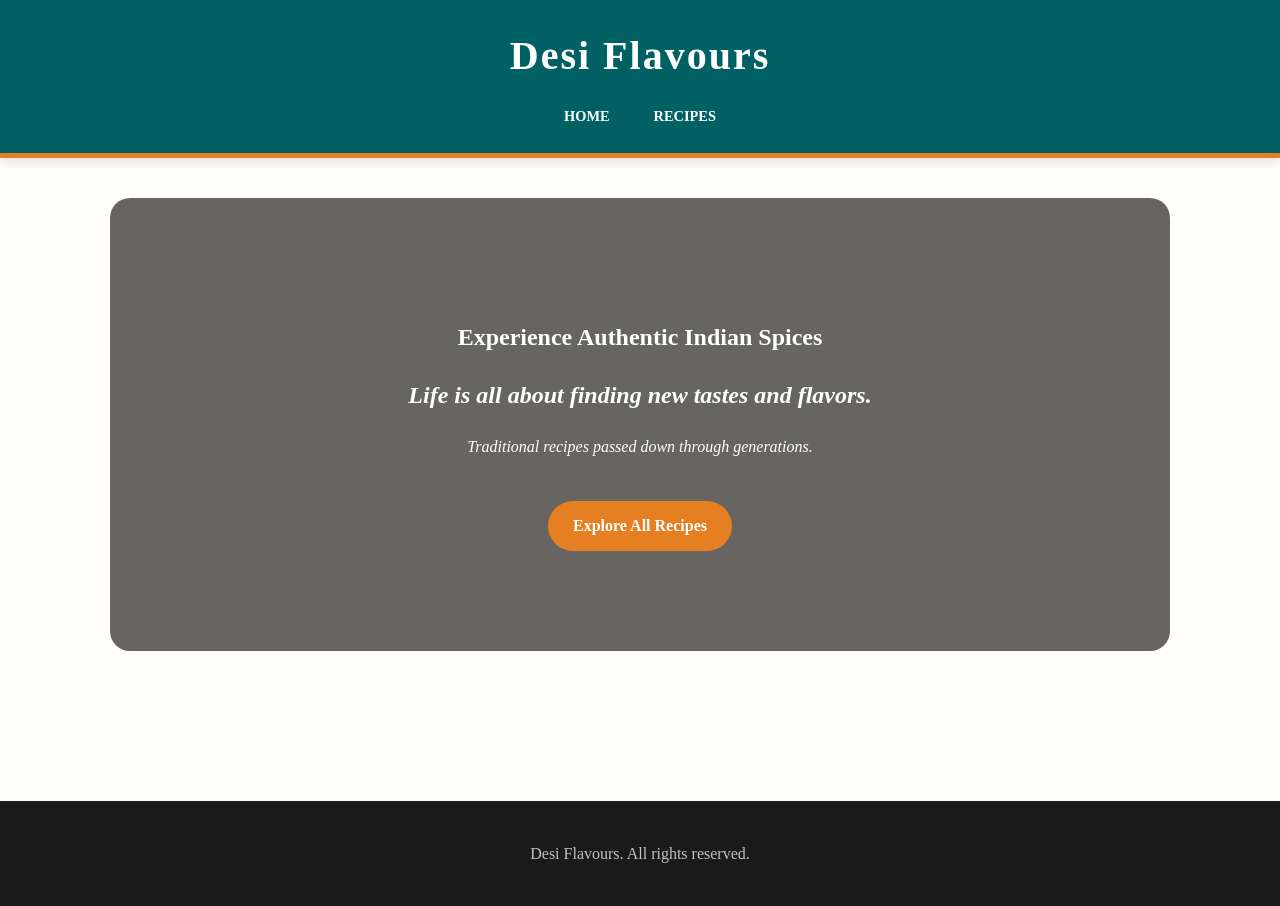
<file: index.html>
<!DOCTYPE html>
<html lang="en">
<head>
    <meta charset="UTF-8">
    <title>Desi Flavours | Home</title>
   
    <link rel="stylesheet" href="style.css">
</head>
<body>
    <header>
        <h1>Desi Flavours</h1>
        <nav>
            <a href="index.html">Home</a>
            <a href="recipes.html">Recipes</a>
        </nav>
    </header>

    <div class="container">
        <section class="hero">
            <h2>Experience Authentic Indian Spices</h2>
            <h2><em>Life is all about finding new tastes and flavors.</em></h2>
            <p><em>Traditional recipes passed down through generations.</em></p>
            <br>
            <a href="recipes.html" class="btn">Explore All Recipes</a>
        </section>
    </div>

    <footer> Desi Flavours. All rights reserved.</footer>
</body>
</html>
</file>
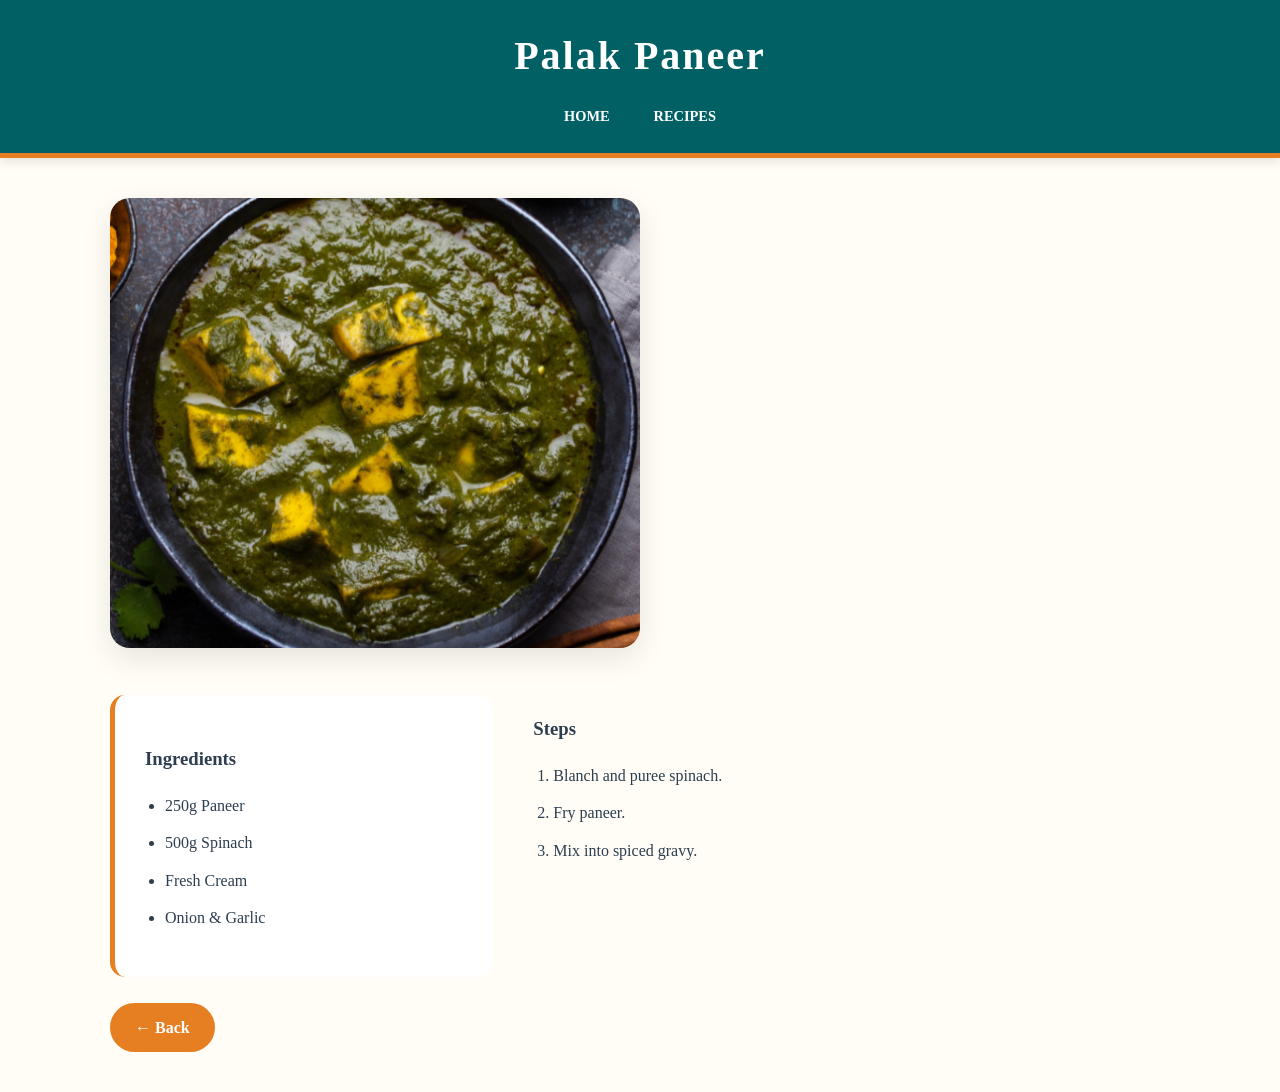
<file: palak-paneer.html>
<!DOCTYPE html>
<html lang="en">
<head>
    <meta charset="UTF-8">
    <title>Palak Paneer | Desi Flavours</title>
    <link rel="stylesheet" href="style.css">
</head>
<body>
    <header>
        <h1>Palak Paneer</h1>
        <nav><a href="index.html">Home</a> 
<a href="recipes.html">Recipes</a></nav>
    </header>
    <div class="container">
        <div class="recipe-header">
       <img src="palakpaneer.png" width="300" height="500" alt="Palak Paneer">

</div>
        <div class="flex-content">
            <div class="ingredients">
                <h3>Ingredients</h3>
                <ul><li>250g Paneer</li><li>500g Spinach</li><li>Fresh Cream</li><li>Onion & Garlic</li></ul>
            </div>
            <div class="steps">
                <h3>Steps</h3>
                <ol><li>Blanch and puree spinach.</li><li>Fry paneer.</li><li>Mix into spiced gravy.</li></ol>
            </div>
        </div>
        <br><a href="recipes.html" class="btn">← Back</a>
    </div>
</body>
</html>
</file>
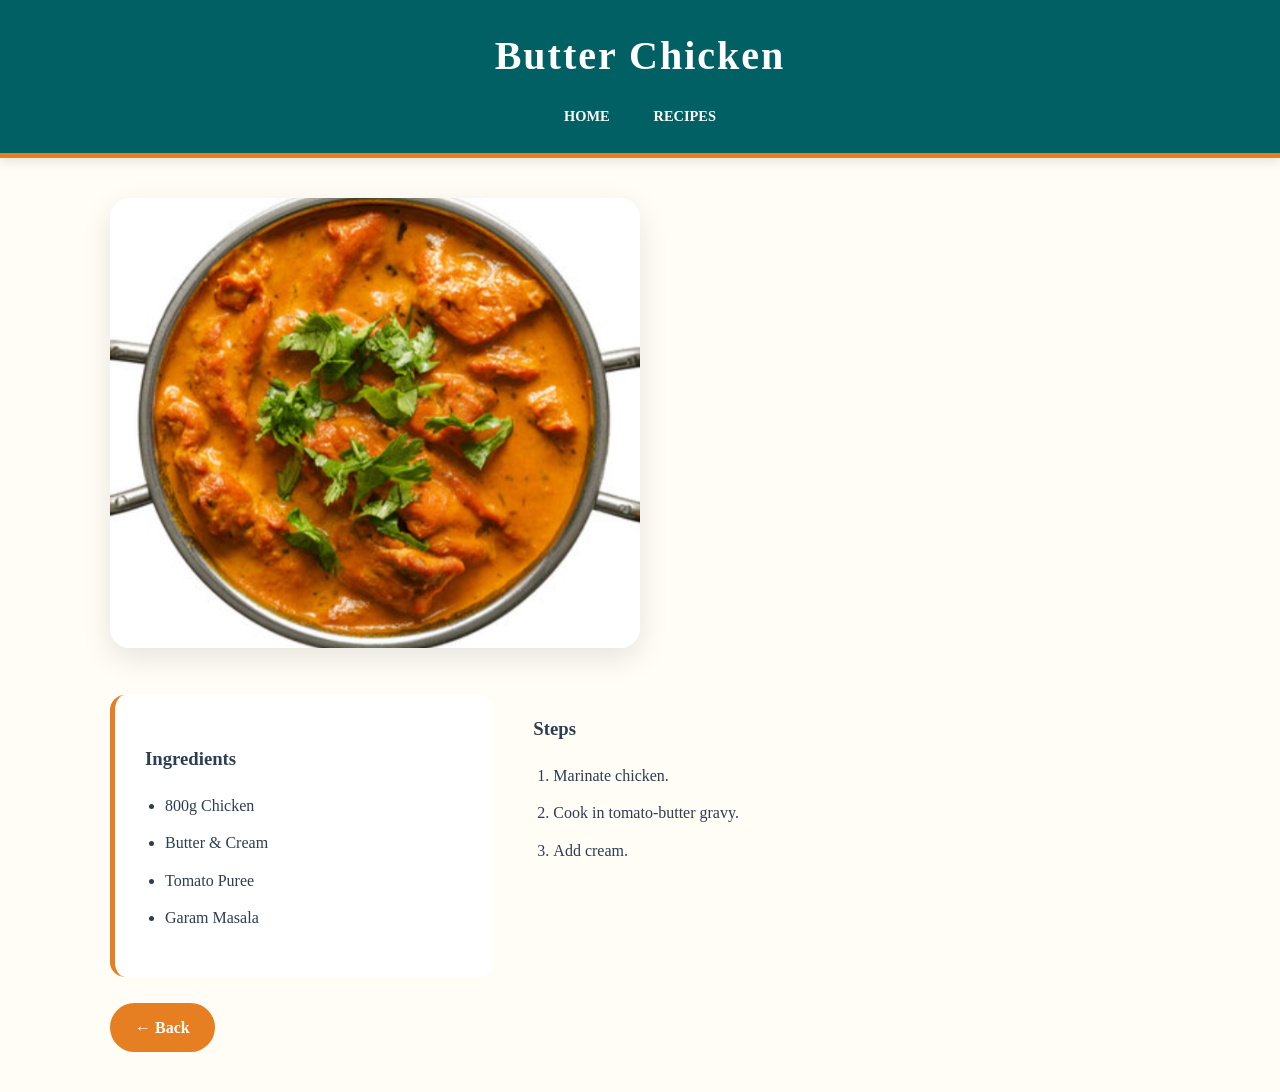
<file: recipe-detail.html>
<!DOCTYPE html>
<html lang="en">
<head>
    <meta charset="UTF-8">
    <title>Butter Chicken | Desi Flavours</title>
    <link rel="stylesheet" href="style.css">
</head>
<body>
    <header>
        <h1>Butter Chicken</h1>
        <nav><a href="index.html">Home</a> <a href="recipes.html">Recipes</a></nav>
    </header>
    <div class="container">
        <div class="recipe-header">
         <img src="butterchicken.png" width="300" height="500" alt="Butter Chicken">

       </div>
        <div class="flex-content">
            <div class="ingredients">
                <h3>Ingredients</h3>
                <ul><li>800g Chicken</li><li>Butter & Cream</li><li>Tomato Puree</li><li>Garam Masala</li></ul>
            </div>
            <div class="steps">
                <h3>Steps</h3>
                <ol><li>Marinate chicken.</li><li>Cook in tomato-butter gravy.</li><li>Add cream.</li></ol>
            </div>
        </div>
        <br><a href="recipes.html" class="btn">← Back</a>
    </div>
</body>
</html>

        </div>
    </div>
</body>
</html>
</file>
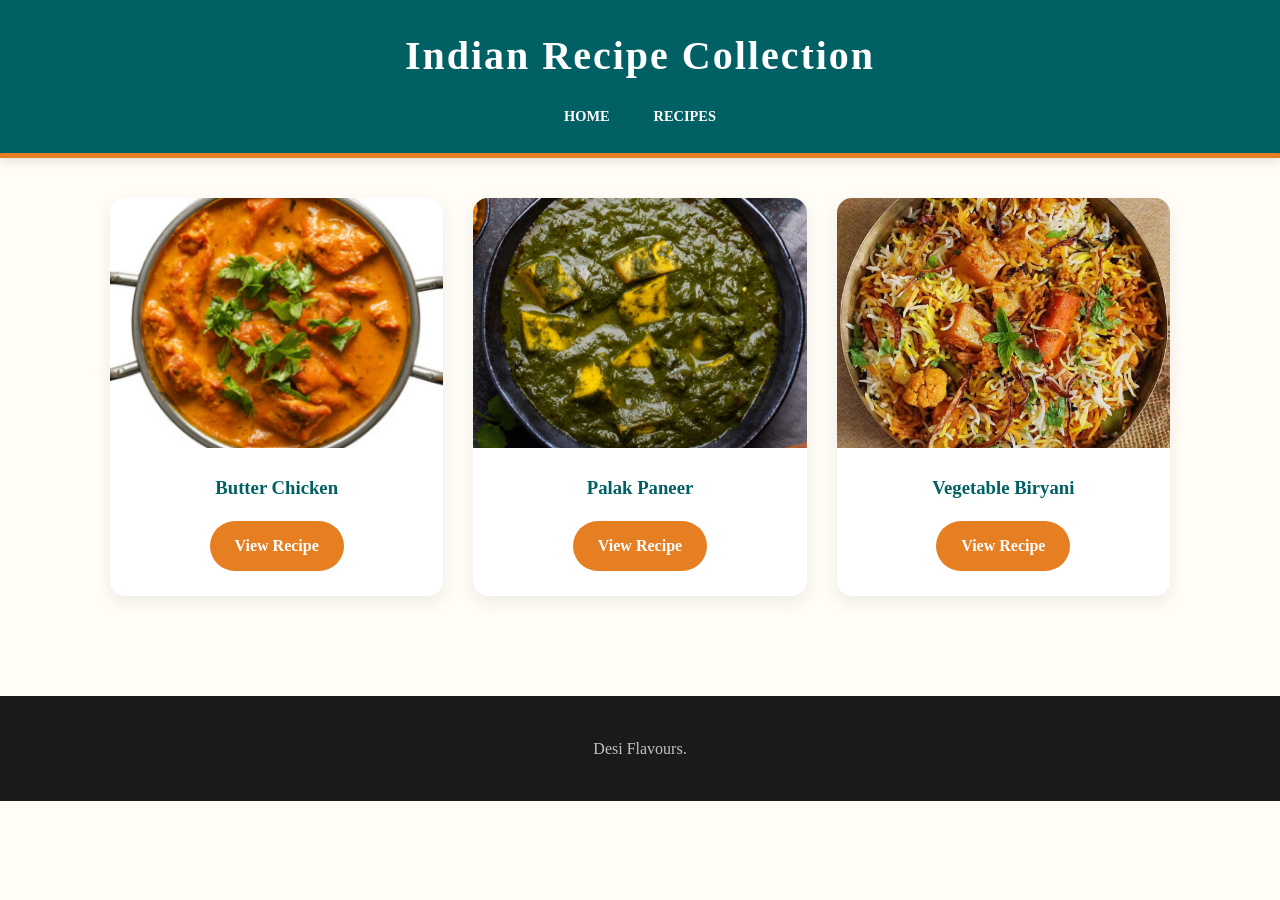
<file: recipes.html>
<!DOCTYPE html>
<html lang="en">
<head>
    <meta charset="UTF-8">
    <title>Our Recipes | Desi Flavours</title>
    <link rel="stylesheet" href="style.css">
</head>
<body>
    <header>
        <h1>Indian Recipe Collection</h1>
        <nav>
            <a href="index.html">Home</a>
            <a href="recipes.html">Recipes</a>
        </nav>
    </header>

    <div class="container">
        <div class="recipe-grid">
            <div class="card">
               <img src="butterchicken.png" width="300" height="500" alt="Butter Chicken">
                <div class="card-body">
                    <h3>Butter Chicken</h3>
                    <a href="recipe-detail.html" class="btn">View Recipe</a>
                </div>
            </div>

            <div class="card">
                <img src="palakpaneer.png" width="300" height="500" alt="Palak Paneer">
                <div class="card-body">
                    <h3>Palak Paneer</h3>
                    <a href="palak-paneer.html" class="btn">View Recipe</a>
                </div>
            </div>

            <div class="card">
                <img src="vegbiryani.png" width="300" height="500" alt="Veg Biryani">
                <div class="card-body">
                    <h3>Vegetable Biryani</h3>
                    <a href="veg-biryani.html" class="btn">View Recipe</a>
                </div>
            </div>
        </div>
    </div>

    <footer> Desi Flavours.</footer>
</body>
</html>
</file>
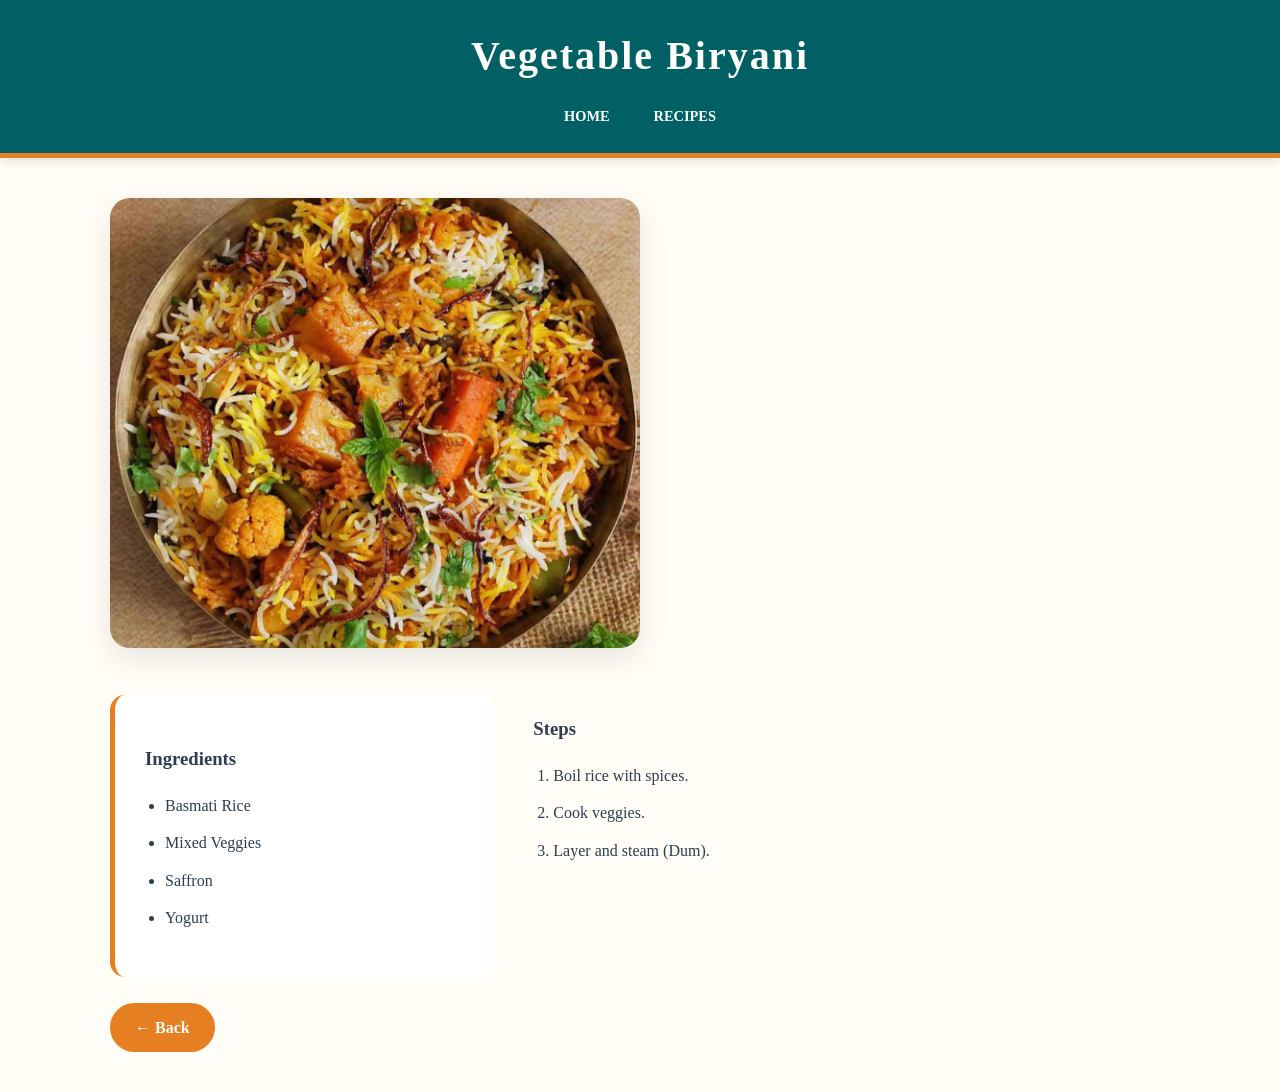
<file: veg-biryani.html>
<!DOCTYPE html>
<html lang="en">
<head>
    <meta charset="UTF-8">
    <title><B>Veg Biryani | Desi Flavours</B></title>
  
    <link rel="stylesheet" href="style.css">
</head>
<body>
    <header>
        <h1>Vegetable Biryani</h1>
        <nav><a href="index.html">Home</a> <a href="recipes.html">Recipes</a></nav>
    </header>
    <div class="container">
        <div class="recipe-header">
        <img src="vegbiryani.png" width="100" height="300" alt="Veg Biryani">
        </div>
        <div class="flex-content">
            <div class="ingredients">
                <h3>Ingredients</h3>
                <ul><li>Basmati Rice</li><li>Mixed Veggies</li>
                    <li>Saffron</li>
                    <li>Yogurt</li></ul>
            </div>
            <div class="steps">
                <h3>Steps</h3>
                <ol><li>Boil rice with spices.</li><li>Cook veggies.</li><li>Layer and steam (Dum).</li></ol>
            </div>
        </div>
        <br><a href="recipes.html" class="btn">← Back</a>
    </div>
</body>
</html>
</file>
<file: style.css>
/* 1. Base Colors & Font Settings */
:root {
    --primary: #e67e22;    /* Saffron Orange */
    --secondary: #006064;  /* Deep Indian Teal */
    --bg-light: #fffdf5;   /* Creamy Paper Background */
    --text: #2c3e50;
    --white: #ffffff;
}

* {
    box-sizing: border-box; /* Prevents padding from breaking layout */
}

body {
    font-family: 'Georgia', 'Times New Roman', serif;
    margin: 0;
    background-color: var(--bg-light);
    color: var(--text);
    line-height: 1.6;
}

/* 2. Header & Navigation */
header {
    background: var(--secondary);
    color: var(--white);
    padding: 1.5rem 0;
    text-align: center;
    border-bottom: 5px solid var(--primary);
    box-shadow: 0 4px 10px rgba(0,0,0,0.1);
}

header h1 {
    margin: 0;
    font-size: 2.5rem;
    letter-spacing: 2px;
}

nav {
    margin-top: 15px;
}

nav a {
    color: var(--white);
    text-decoration: none;
    padding: 8px 20px;
    font-weight: bold;
    text-transform: uppercase;
    font-size: 0.9rem;
    transition: 0.3s ease;
}

nav a:hover {
    color: var(--primary);
}

/* 3. Main Container */
.container {
    max-width: 1100px;
    margin: 0 auto;
    padding: 40px 20px;
}

/* 4. Home Page Hero Section */
.hero {
    text-align: center;
    padding: 100px 20px;
    background: linear-gradient(rgba(0,0,0,0.6), rgba(0,0,0,0.6)), 
                url('https://unsplash.com');
    background-size: cover;
    background-position: center;
    color: var(--white);
    border-radius: 20px;
    margin-bottom: 50px;
}

/* 5. Recipe Grid & Cards (Gallery Page) */
.recipe-grid {
    display: grid;
    grid-template-columns: repeat(auto-fit, minmax(300px, 1fr));
    gap: 30px;
}

.card {
    background: var(--white);
    border-radius: 15px;
    overflow: hidden;
    box-shadow: 0 6px 18px rgba(0,0,0,0.08);
    transition: transform 0.3s ease;
}

.card:hover {
    transform: translateY(-8px);
}

/* CRITICAL: This fixes your image sizes in the gallery */
.card img {
    width: 100%;
    height: 250px;       /* Fixed height for all thumbnails */
    object-fit: cover;   /* Crops perfectly without stretching */
    display: block;
}

.card-body {
    padding: 25px;
    text-align: center;
}

.card-body h3 {
    margin-top: 0;
    color: var(--secondary);
}

/* 6. Buttons */
.btn {
    display: inline-block;
    background: var(--primary);
    color: var(--white);
    padding: 12px 25px;
    text-decoration: none;
    border-radius: 30px;
    font-weight: bold;
    transition: background 0.3s;
}

.btn:hover {
    background: #d35400;
}

/* 7. Recipe Detail Pages (Big Images) */
.recipe-header img {
    width: 50%;
    height: 450px;       /* Professional banner height */
    object-fit: cover;   /* Ensures high quality crop */
    border-radius: 20px;
    box-shadow: 0 10px 30px rgba(0,0,0,0.1);
}

.flex-content {
    display: flex;
    flex-wrap: wrap;
    gap: 40px;
    margin-top: 40px;
}

.ingredients {
    flex: 1;
    min-width: 300px;
    background: var(--white);
    padding: 30px;
    border-radius: 15px;
    border-left: 5px solid var(--primary);
}

.steps {
    flex: 2;
    min-width: 350px;
}

ul, ol {
    padding-left: 20px;
}

li {
    margin-bottom: 12px;
}

/* 8. Footer */
footer {
    text-align: center;
    padding: 40px;
    background: #1a1a1a;
    color: #bdc3c7;
    margin-top: 60px;
}

/* 9. Responsive adjustments for mobile */
@media (max-width: 768px) {
    .recipe-header img {
        height: 300px;
    }
    header h1 {
        font-size: 1.8rem;
    }
    .hero {
        padding: 60px 20px;
    }
}
</file>
